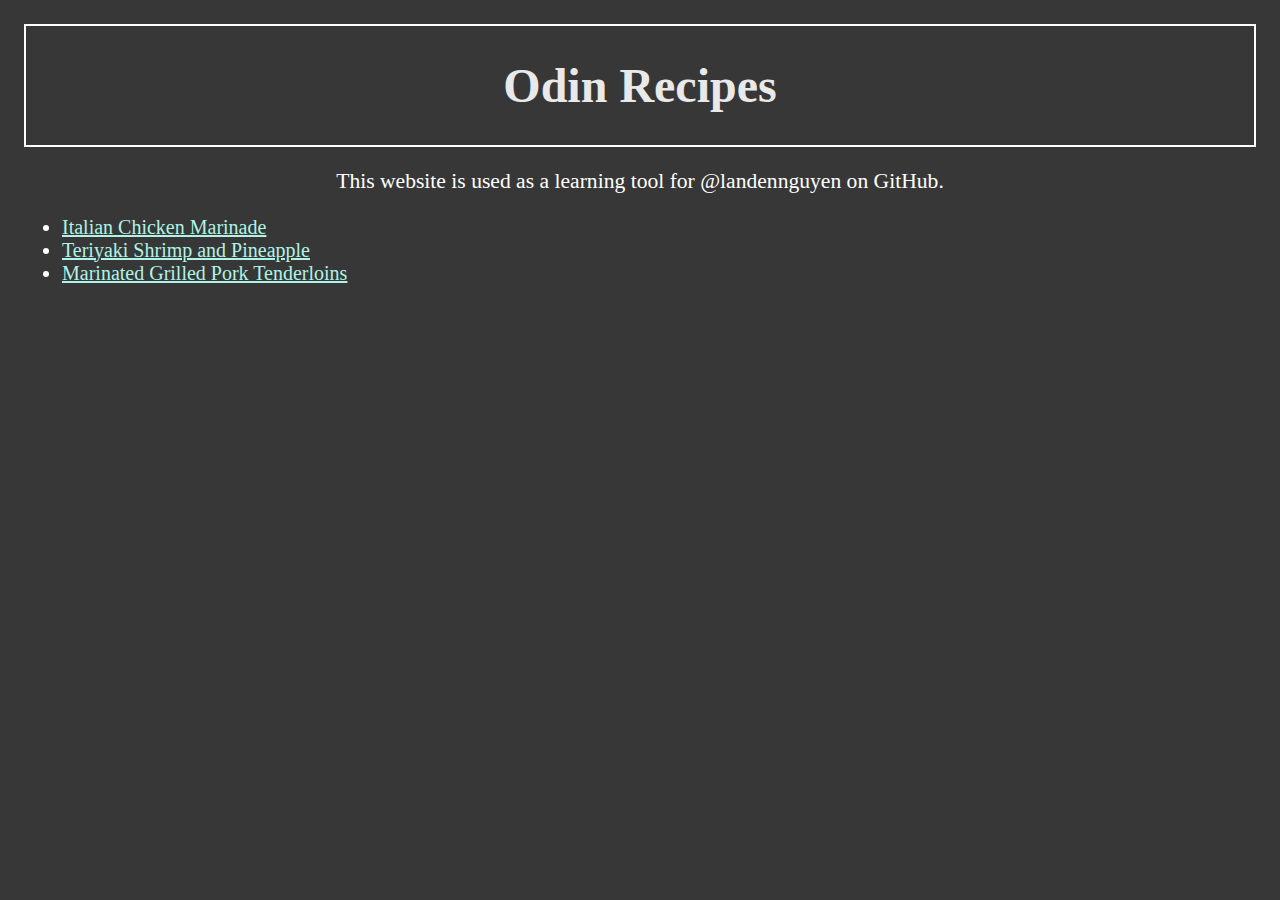
<file: index.html>
<!DOCTYPE html>
<html lang="en">
    <head>
        <meta charset="utf-8">
        <title>Odin Recipes</title>
        <link rel="stylesheet" href="style.css">
    </head>

    <body>
      <div class="main">
        <div class="title">
          <h1>Odin Recipes</h1>
        </div>

        <div class="intro">
          <p>
            This website is used as a learning tool for @landennguyen on GitHub.
          </p>
        </div>

        <div class="links">
          <ul>
              <li><a href="recipes/italianchickenmarinade.html">Italian Chicken Marinade</a></li>
              <li><a href="recipes/teriyakishrimpandpineapple.html">Teriyaki Shrimp and Pineapple</a></li>
              <li><a href="recipes/marinatedgrilledporktenderloins.html">Marinated Grilled Pork Tenderloins</a></li>
          </ul>
        </div>
      </div>
    </body>
</html>
</file>
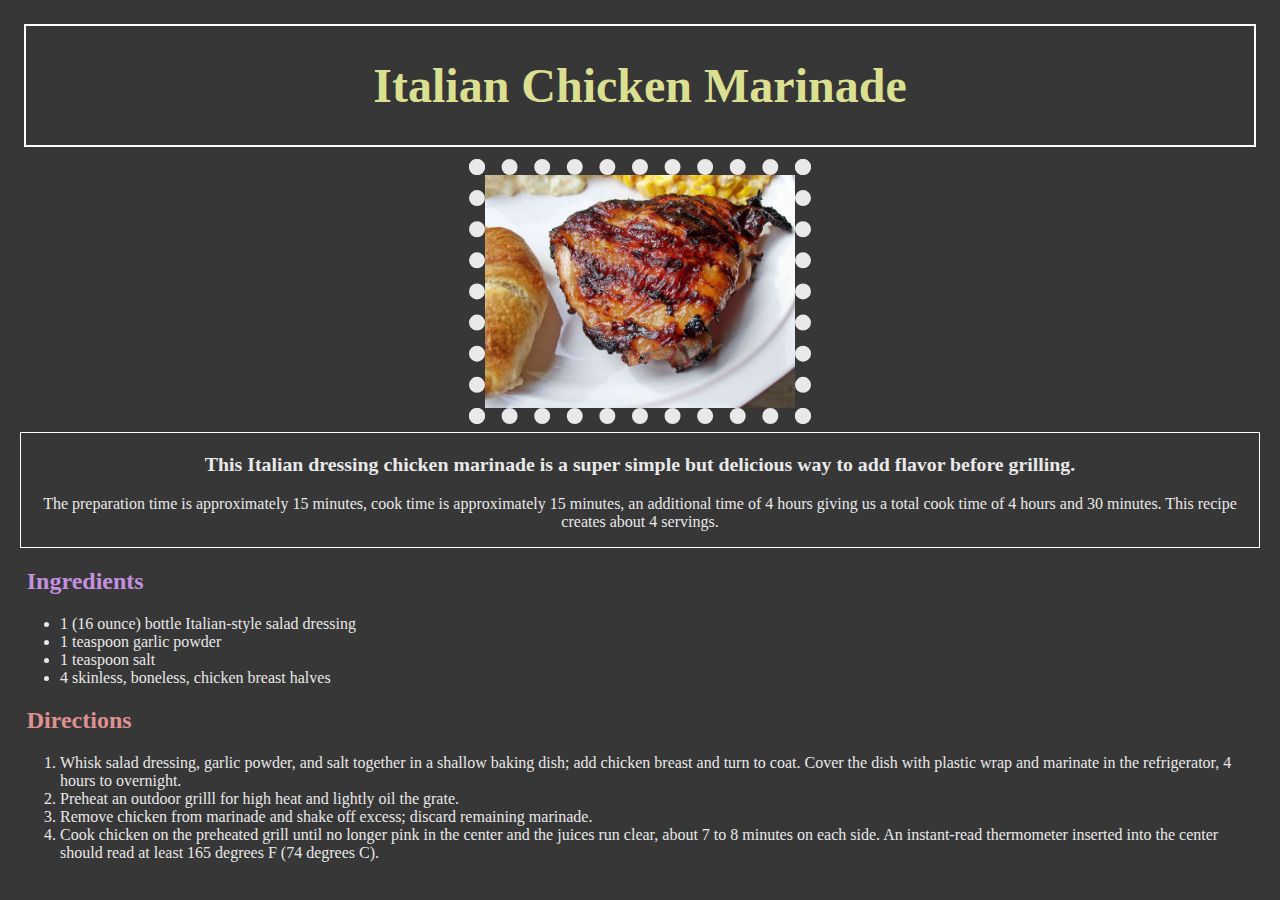
<file: recipes/italianchickenmarinade.html>
<!DOCTYPE html>
<html lang="en">
    <head>
        <meta charset="utf-8">
        <title>Italian Chicken Marinade</title>
        <link rel="stylesheet" href="../style.css">
    </head>

    <body>
      <div class="main">
          <div class="title">
            <h1 id="recipe-title">Italian Chicken Marinade</h1>
          </div>
          <div class="image">
            <img src="../img/italianchicken.jpg" alt="Italian Chicken with Marinade">
          </div>
          <div class="description">
            <h3>
                This Italian dressing chicken marinade is a super simple but delicious
                way to add flavor before grilling.
            </h3>

            <p>
                The preparation time is approximately 15 minutes, cook time is approximately 
                15 minutes, an additional time of 4 hours giving us a total cook 
                time of 4 hours and 30 minutes. This recipe creates about 4 servings.
            </p>
          </div>

        <div class="instructions">
          <h2 id="ingredients">Ingredients</h2>
          <ul>
              <li>1 (16 ounce) bottle Italian-style salad dressing</li>
              <li>1 teaspoon garlic powder</li>
              <li>1 teaspoon salt</li>
              <li>4 skinless, boneless, chicken breast halves</li>
          </ul>

          <h2 id="directions">Directions</h2>
          <ol>
              <li>
                  Whisk salad dressing, garlic powder, and salt together in a shallow
                  baking dish; add chicken breast and turn to coat. Cover the dish
                  with plastic wrap and marinate in the refrigerator, 4 hours to 
                  overnight.
              </li>
              <li>
                  Preheat an outdoor grilll for high heat and lightly oil the grate.
              </li>
              <li>
                  Remove chicken from marinade and shake off excess; discard 
                  remaining marinade.
              </li>
              <li>
                  Cook chicken on the preheated grill until no longer pink in the
                  center and the juices run clear, about 7 to 8 minutes on each
                  side. An instant-read thermometer inserted into the center should
                  read at least 165 degrees F (74 degrees C).
              </li>
          </ol>
        </div>
      </div>
    </body>
</html>
</file>
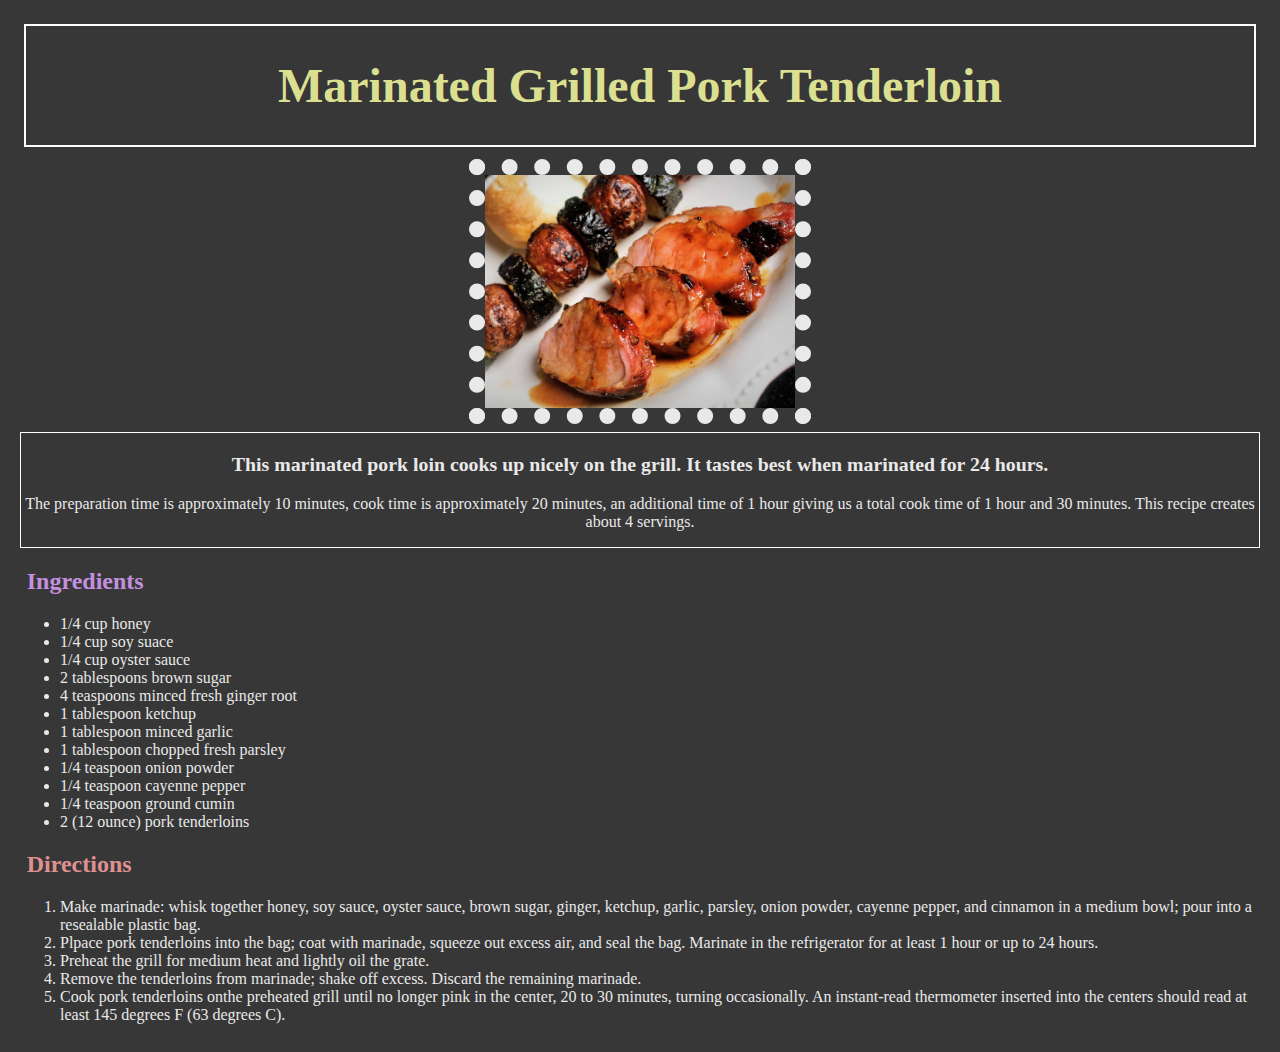
<file: recipes/marinatedgrilledporktenderloins.html>
<!DOCTYPE html>
<html lang="en">
    <head>
        <meta charset="utf-8">
        <title>Marinated Grilled Pork Tenderloin</title>
        <link rel="stylesheet" href="../style.css">
    </head>

    <body>
      <div class="main">
          <div class="title">
            <h1 id="recipe-title">Marinated Grilled Pork Tenderloin</h1>
          </div>
          <div class="image">
            <img src="../img/grilledpork.jpg" alt="Marinated Grilled Pork Tenderloin">
          </div>
          <div class="description">
            <h3>
                This marinated pork loin cooks up nicely on the grill. It tastes best 
                when marinated for 24 hours.
            </h3>

            <p>
                The preparation time is approximately 10 minutes, cook time is approximately 
                20 minutes, an additional time of 1 hour giving us a total cook 
                time of 1 hour and 30 minutes. This recipe creates about 4 servings.
            </p>
          </div>

        <div class="instructions">
          <h2 id="ingredients">Ingredients</h2>
          <ul>
              <li>1/4 cup honey</li>
              <li>1/4 cup soy suace</li>
              <li>1/4 cup oyster sauce</li>
              <li>2 tablespoons brown sugar</li>
              <li>4 teaspoons minced fresh ginger root</li>
              <li>1 tablespoon ketchup</li>
              <li>1 tablespoon minced garlic</li>
              <li>1 tablespoon chopped fresh parsley</li>
              <li>1/4 teaspoon onion powder</li>
              <li>1/4 teaspoon cayenne pepper</li>
              <li>1/4 teaspoon ground cumin</li>
              <li>2 (12 ounce) pork tenderloins</li>
          </ul>

          <h2 id="directions">Directions</h2>
          <ol>
              <li>
                  Make marinade: whisk together honey, soy sauce, oyster sauce,
                  brown sugar, ginger, ketchup, garlic, parsley, onion powder, cayenne
                  pepper, and cinnamon in a medium bowl; pour into a resealable 
                  plastic bag.
              </li>
              <li>
                  Plpace pork tenderloins into the bag; coat with marinade, squeeze
                  out excess air, and seal the bag. Marinate in the refrigerator for
                  at least 1 hour or up to 24 hours.
              </li>
              <li>
                  Preheat the grill for medium heat and lightly oil the grate.
              </li>
              <li>
                  Remove the tenderloins from marinade; shake off excess. Discard
                  the remaining marinade.
              </li>
              <li>
                  Cook pork tenderloins onthe preheated grill until no longer pink
                  in the center, 20 to 30 minutes, turning occasionally. An instant-read
                  thermometer inserted into the centers should read at least 145 
                  degrees F (63 degrees C).
              </li>
          </ol>
        </div>
      </div>
    </body>
</html>
</file>
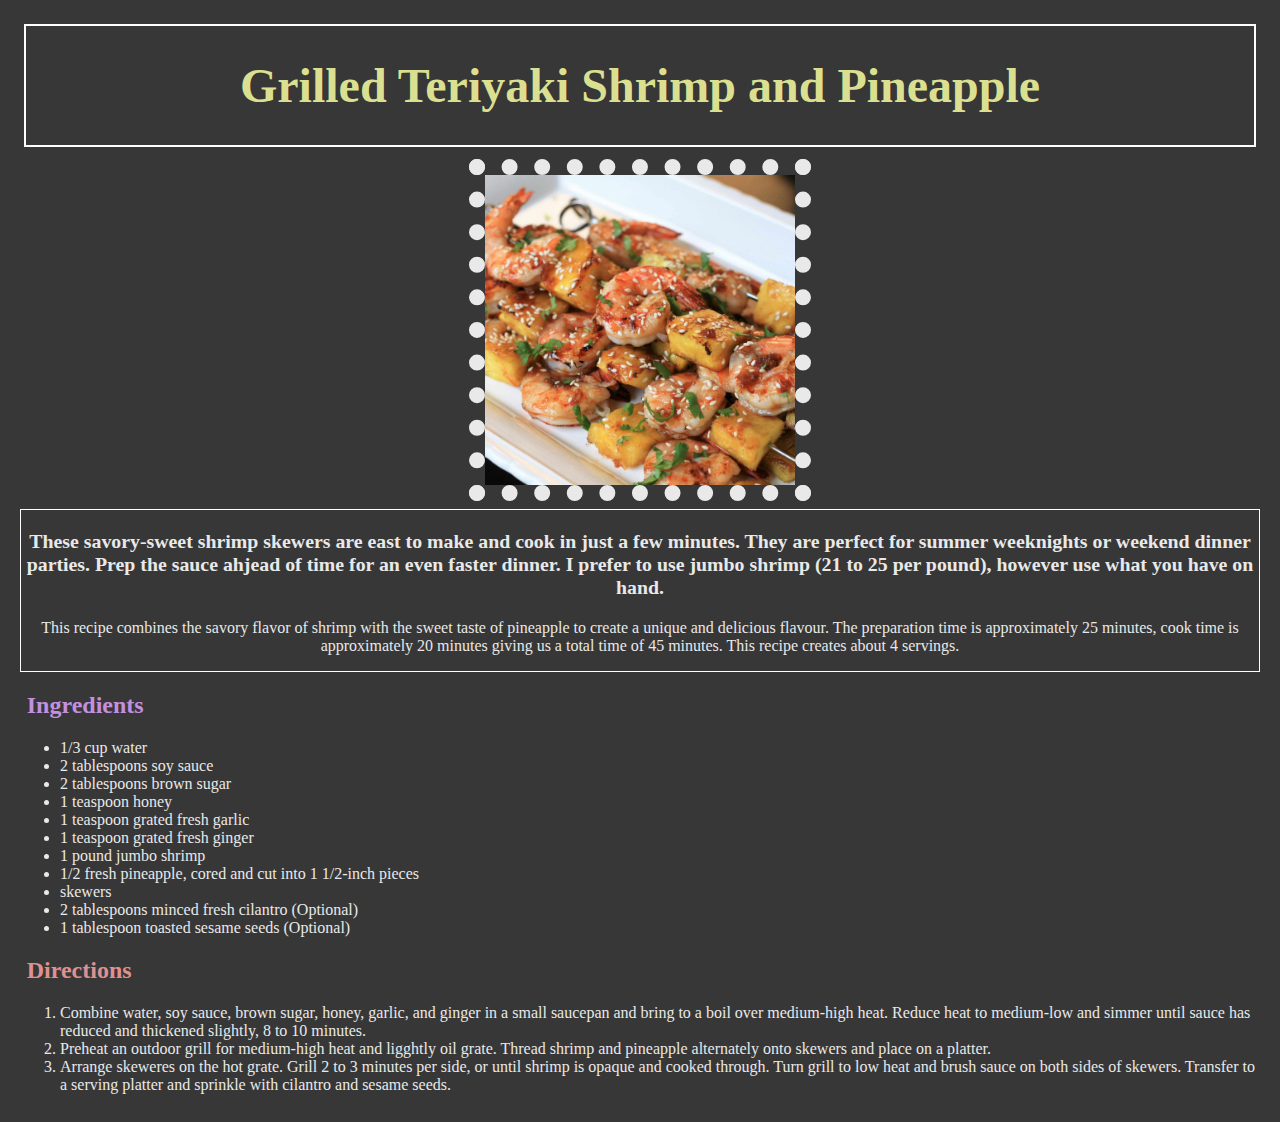
<file: recipes/teriyakishrimpandpineapple.html>
<!DOCTYPE html>
<html lang="en">
    <head>
        <meta charset="utf-8">
        <title>Grilled Teriyaki Shrimp and Pineapple</title>
        <link rel="stylesheet" href="../style.css">
    </head>

    <body>
      <div class="main">
        <div class="title">
          <h1 id="recipe-title">Grilled Teriyaki Shrimp and Pineapple</h1>
        </div>
        <div class="image">
          <img src="../img/teriyakishrimp.jpg" alt="Grilled Teriyaki Shrimp and Pineapple">
        </div>
        <div class="description">
          <h3>
              These savory-sweet shrimp skewers are east to make and cook in just
              a few minutes. They are perfect for summer weeknights or weekend 
              dinner parties. Prep the sauce ahjead of time for an even faster dinner.
              I prefer to use jumbo shrimp (21 to 25 per pound), however use what
              you have on hand.
          </h3>

          <p>
              This recipe combines the savory flavor of shrimp with the sweet taste 
              of pineapple to create a unique and delicious flavour. The preparation
              time is approximately 25 minutes, cook time is approximately 
              20 minutes giving us a total time of 45 minutes. This recipe creates 
              about 4 servings.
          </p>
        </div>

        <div class="instructions">
          <h2 id="ingredients">Ingredients</h2>
          <ul>
              <li>1/3 cup water</li>
              <li>2 tablespoons soy sauce</li>
              <li>2 tablespoons brown sugar</li>
              <li>1 teaspoon honey</li>
              <li>1 teaspoon grated fresh garlic</li>
              <li>1 teaspoon grated fresh ginger</li>
              <li>1 pound jumbo shrimp</li>
              <li>1/2 fresh pineapple, cored and cut into 1 1/2-inch pieces</li>
              <li>skewers</li>
              <li>2 tablespoons minced fresh cilantro (Optional)</li>
              <li>1 tablespoon toasted sesame seeds (Optional)</li>
          </ul>

          <h2 id="directions">Directions</h2>
          <ol class="directions">
              <li>
                  Combine water, soy sauce, brown sugar, honey, garlic, and ginger 
                  in a small saucepan and bring to a boil over medium-high heat.
                  Reduce heat to medium-low and simmer until sauce has reduced and
                  thickened slightly, 8 to 10 minutes.
              </li>
              <li>
                  Preheat an outdoor grill for medium-high heat and ligghtly oil grate.
                  Thread shrimp and pineapple alternately onto skewers and place
                  on a platter.
              </li>
              <li>
                  Arrange skeweres on the hot grate. Grill 2 to 3 minutes per side, or
                  until shrimp is opaque and cooked through. Turn grill to low heat
                  and brush sauce on both sides of skewers. Transfer to a serving 
                  platter and sprinkle with cilantro and sesame seeds.
              </li>
          </ol>
        </div>
      </div>
    </body>
</html>
</file>
<file: style.css>
html {
  box-sizing: border-box;
}

*,
*::before,
*::after {
  box-sizing: import;
}

a:link {
  color: #aff4e6;
}

a:visited {
  color: #e7aff4;
}

img {
  display: block;
  height: auto;
  width: 25%;
  margin: auto;
  border: 1em dotted #e9e9e9;
}

body {
  background-color: #373737;
}

h2 {
  margin-left: 0.28em;
}

h3 {
  font-size: 1.24em;
}

.main {
  margin: auto;
  padding: 0.25em;
}

.title {
  text-align: center;
  font-size: 1.5em;
  color: #e9e9e9;

  margin: 0.5em;
  border: 0.1em solid #ffffff;
}

.intro {
  font-size: 1.35em;
  text-align: center;
  color: #ffffff;
  margin: 0.5em;
}

.links {
  font-size: 1.25em;
  color: #ffffff;

  margin: 0.5em;
}

.image {
  margin: 0.5em;
}

.description {
  text-align: center;
  color: #e9e9e9;

  margin: 0.5em;
  border: 0.1em solid #ffffff;
}

.instructions {
  color: #e9e9e9;
  margin: 0.5em;
}

#recipe-title {
  color: #dbdf90;
}

#ingredients {
  color: #c390df;
}

#directions {
  color: #df9090
}
</file>
